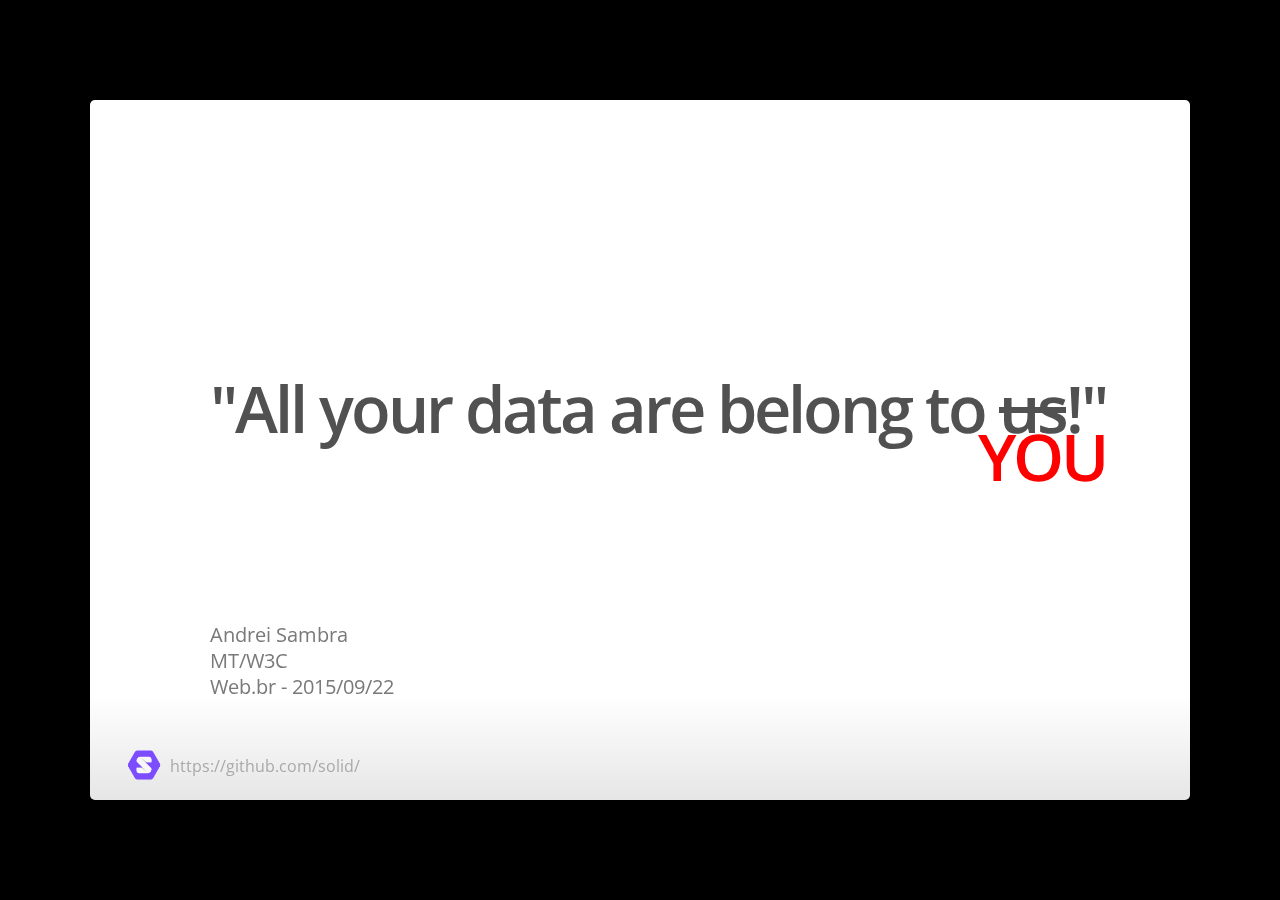
<file: index.html>
<!DOCTYPE html>
<html>
<head>
  <title></title>
  <meta charset="utf-8">
  <meta http-equiv="X-UA-Compatible" content="chrome=1">
  <meta name="apple-mobile-web-app-capable" content="yes">
  <link rel="stylesheet" media="all" href="theme/css/default.css">
  <link rel="stylesheet" media="only screen and (max-device-width: 480px)" href="theme/css/phone.css">
  <base target="_blank"> <!-- This amazingness opens all links in a new tab. -->
  <script data-main="js/slides" src="js/require-1.0.8.min.js"></script>
  <style>
    .main-title {
      position: relative;
      line-height: 3rem !important;
      top: -150px;
    }
    .subtitle {
      position: relative;
      line-height: 3rem !important;
      top: -100px;
    }
  </style>
</head>
<body style="opacity: 0">

<slides class="layout-widescreen">
  <!--
  <slide class="fill nobackground" style="background-image: url(images/solid_1200x1200.png);background-position: 50% 50%; background-size: 40%; background-repeat: no-repeat">
  </slide> -->

  <slide class="title-slide segue">
    <hgroup class="auto-fadein">
      <h1 data-config-title class="main-title"><!-- populated from slide_config.json --></h1>
      <h2 data-config-subtitle class="subtitle"><!-- populated from slide_config.json --></h2>
      <p data-config-presenter><!-- populated from slide_config.json --></p>
    </hgroup>
  </slide>


  <slide class="segue">
    <hgroup class="auto-fadein">
      <h1 class="dark" style="font-size:65px;padding-bottom:100px">Why?</h1>
    </hgroup>
  </slide>
  <!--
  It doesn't really make sense for me to ask why, we all know why.
  What do we mean by decentralization and why it is so important for us at this time?
  -->

  <slide class="fill nobackground" style="background-image: url(images/centralization.jpg);">
    <hgroup>
      <h2 class="" style="background-color: #fff; width:50%">Centralization is bad</h2>
    </hgroup>
    <footer class="source white">Source: http://lionbridge.com/</footer>
  </slide>
  <!--
  Centralization is a cheap and easy point for regulation, control and surveillance -- your information is increasingly available from “the cloud,” an easy one stop shopping point to get data not just about you, but about everyone. Centralization is also easy - why waste time and money (as a small business) investing in a decentralized product, instead of going with some off-the-shelf tech stack? the end result is that we all lose in the end, and everyone will have to pay the price?
  -->

  <slide class="fill nobackground" style="background-image: url(images/data-silos.png);">
    <footer class="source white">Source: http://theeconomist.com/</footer>
  </slide>
  <!--
  I'm sure many of you are familiar with this picture from the Economist. It was used to describe the walled gardens, or data silos, as other people commonly refer to them.
  Even after all this time, it depicts our current reality with amazing accuracy! Most of you probably see people trying to escape by climbing these walls around common services like FB and LinkedIn. What you may have a hard time noticing is that there are no doors or even ladders in this picture. The data silos make to effort allow people to get out. This practice is called vendor lock-in.
  -->

  <slide class="fill nobackground" style="background-image: url(images/vendor-lockin.jpg);">
    <hgroup>
      <h2 class="white">Vendor lock-in</h2>
    </hgroup>
    <footer class="source white">Source: http://www.idgconnect.com/</footer>
  </slide>
  <!--

  -->

  <slide class="fill nobackground" style="background-image: url(images/big-data.png);">
    <footer class="source ">Source: http://wikimedia.org/</footer>
  </slide>
  <!--
  If you think big data is big, think again. With the IoT products hitting the market over the next few years, we will have to start talking about HUGE data. Everything we do, starting with the objects we touch, the ad panels we glance at, everything will be stored somewhere. Soon enough, software *alone* will decide whether you get a loan, a job, or maybe ultimately make life and death decisions. You may think that this is still early and/or it will never happen to you any time soon. Think again...
  -->

  <slide>
    <article style="">
      <hgroup>
        <h2 class="">Data abuse / google bombing</h2>
      </hgroup>
      <img src="images/google-bomb.gif" style="margin-top:5%">
      <p>"The search engine manipulation effect (SEME) and its possible impact on the outcomes of elections."* -- Robert Epstein and Ronald E. Robertson</p>
      <br>
      <p>
        <ul>
          <li>biased search rankings can shift the voting preferences of undecided voters by 20% or more</li>
          <li>the shift can be much higher in some demographic groups</li>
          <li>such rankings can be masked so that people show no awareness of the manipulation</li>
        </ul>
      </p>
    </article>
    <footer class="source">* published in the <em>Proceedings of the National Academy of Sciences of the United States of America</em>, 2014
    <br>
    Photo: Matt &amp; Jessica Zollmann (CC BY-NC-ND 2.0)
    </footer>
  </slide>
  <!--
  Two years ago, there was a paper published in ... by two people: R.E and R.R., called ... Their experiments showed that a), b), c).
  We're fighting a war today that is far from being conventional. We've seen how public opinion can be easily influenced by abusing search engine results, or social networks. A single tweak in the search algorithm can make or break history. In the United States, half of the presidential elections have been won by margins under 7.6%, and the 2012 election was won by a margin of only 3.9%. That's well within the 20% margin.
  -->

  <slide class="fill nobackground" style="background-image: url(images/regulations.jpg);">
    <footer class="source white">Source:  http://siemens.com/</footer>
  </slide>
  <!--
  Powerful groups will decide who gets privacy and security and who doesn't. The next billion Web users will come from countries that don't have a "bill or rights", so who's going to protect their free speech? The Brazilian gov introduced the "the internet's bill of rights - Marco civil da internet" last year, paving the way to net neutrality; BUT! people have noticed that it lacks a comprehensive data-protection law, and this makes Brazilians’ data vulnerable to prying eyes. It's very important that whenever new regulation is proposed, the process must be transparent, resulting in law that works in the best interest of the people as a whole.
  -->

  <slide class="fill nobackground" style="background-image: url(images/data-ownership.png)">
    <footer class="source">Source: https://brium.me</footer>
  </slide>
  <!--
  Finally, remember that your data is yours, you should own it.
  -->

  <slide class="segue">
    <hgroup class="auto-fadein">
      <h1 class="dark" style="font-size:65px;padding-bottom:100px">What can we do?</h1>
    </hgroup>
  </slide>
  <!--
  So what can we do about it? I think we need to start by breaking down the problem, and fixing one thing at a time.
  -->

  <slide class="segue">
    <hgroup>
      <h1 class="dark" style="font-size:65px;padding-bottom:100px">1. Aim for user-centricity</h1>
    </hgroup>
  </slide>
  <!--
  First, we need to aim for user-centricity. Right now, when a new service is launched, if we want to avoid using google or facebook to use it, then we need to sign up. We type in the same data over and over again. Sometimes we spend years using the same service (think FB), but what if tomorrow it will be gone. What happens to all the data we created there so far? Sure, we might be able to download some of it, but then what? Where else can we use it?
  -->

  <slide class="" style="">
    <hgroup>
      <h2 class=""></h2>
    </hgroup>
    <article style="text-align: center">
      <img src="images/access-new.png">
    </article>
  </slide>
  <!--
  What we're aiming for is a user-centric approach, in which data is stored under our control. And when someone wants access to our data, then we decide who gets to access it and on what grounds, on our terms.
  -->

  <slide class="" style="">
    <hgroup>
      <h2 class=""></h2>
    </hgroup>
    <article style="text-align: center">
      <img src="images/access.png">
    </article>
  </slide>
  <!--
  We may decide to allow them access. We also decied how much access they get. To what data, where, when and how? And this is where things get really interesting...
  -->

  <slide class="" style="">
    <hgroup>
      <h2 class=""></h2>
    </hgroup>
    <article style="text-align: center">
      <img src="images/access-paid.png">
    </article>
  </slide>
  <!--
  A really cool thing we can easily get "for free" now is that we may also decide to charge them for this access.
  -->

  <slide class="segue">
    <hgroup>
      <h1 class="dark" style="font-size:65px;padding-bottom:100px">2. Decouple everything</h1>
    </hgroup>
  </slide>
  <!--
  That sounds resonable enough, right? OK, what's next?
  -->

  <slide>
    <hgroup>
      <h2 class="">Before (now)</h2>
    </hgroup>
    <article style="text-align: center">
      <img src="images/pre-decoupling.png">
    </article>
  </slide>
  <!--
  Today, developers are used to building applications that bundle the front-end, the data and the server together. Everything is located on the same server(s). Sure, APIs help a little, but ultimately the API is very tightly coupled to the application.
  -->

  <slide class="" style="">
    <hgroup>
      <h2 class="">After</h2>
    </hgroup>
    <article style="text-align: center">
      <img src="images/decoupling.png" style="margin-top:10%">
    </article>
  </slide>
  <!--
   We can break down the problem into multiple parts. The first step is to decouple the applications from the data they produce, and then to decouple the data from the actual storage server.
  -->

  <slide>
    <hgroup>
      <h2 class=""></h2>
    </hgroup>
    <article style="text-align: center">
      <img src="images/server.png" style="margin-top:10%">
    </article>
  </slide>

  <slide>
    <hgroup>
      <h2 class=""></h2>
    </hgroup>
    <article style="text-align: center">
      <img src="images/data.png" style="margin-top:10%">
    </article>
  </slide>

  <slide>
    <hgroup>
      <h2 class=""></h2>
    </hgroup>
    <article style="text-align: center">
      <img src="images/applications.png" style="margin-top:10%">
    </article>
  </slide>

  <slide>
    <hgroup>
      <h2 class=""></h2>
    </hgroup>
    <article style="text-align: center">
      <img src="images/applications-more.png" style="margin-top:10%">
    </article>
  </slide>
  <!--
  Same as with the storage servers, users should be allowed to chose the application with which they want to consume and create data. This is not completely unheard of..you're actually doing it already. How many of you use the official Twitter client on Android or iOS? How many use a different client? The data is the same, but the features are sometimes different.
  -->

  <slide class="segue">
    <hgroup>
      <h1 class="dark" style="font-size:65px;padding-bottom:100px">3. Re-decentralized services</h1>
    </hgroup>
  </slide>
  <!--
  Next, we need to design decentralized services.
  -->

  <slide class="segue">
    <hgroup>
      <h1 class="dark" style="font-size:65px;padding-bottom:100px">3. <strike>Re-decentralized</strike> services</h1>
    </hgroup>
  </slide>
  <!--
  But still, just following the definition for decentralization is not enough.
  -->

  <slide class="segue">
    <hgroup>
      <h1 class="dark" style="font-size:65px;padding-bottom:100px">3. Peer-to-Peer services</h1>
    </hgroup>
  </slide>
  <!--
  What we really need is actually something closer to p2p services! Data can reside on any machine, and should be accessible and addressable from anywhere on the Web.
  -->

  <slide class="" style="">
    <hgroup>
      <h2 class=""></h2>
    </hgroup>
    <article style="text-align: center">
      <img src="images/diff-sources.png" style="margin-top: -50px;">
    </article>
  </slide>
  <!--
  You can store data on different servers, in different locations. It could be at home in your basement, on your work server, or even with a cloud provider. The important thing you have to remember is that you should have the freedom to decide where you want to store your data.
  -->

  <slide class="" style="">
    <hgroup>
      <h2 class=""></h2>
    </hgroup>
    <article style="text-align: center">
      <img src="images/secure-data-p2p-1.png">
    </article>
  </slide>
  <!--
  Let me show you how this would work. Say you want to load a Web app from some place (in the cloud). To run the app, you just need to download the js, html and css files.
  -->

  <slide class="" style="">
    <hgroup>
      <h2 class=""></h2>
    </hgroup>
    <article style="text-align: center">
      <img src="images/secure-data-p2p-2.png">
    </article>
  </slide>
  <!--
  Next, you introduce yourself to the app so that the app knows where you data server is. At this point, the app fetches your data from your server, in a p2p way, over a secure TLS connection.
  -->

  <slide class="" style="">
    <hgroup>
      <h2 class=""></h2>
    </hgroup>
    <article style="text-align: center">
      <img src="images/secure-data-p2p.png">
    </article>
  </slide>
  <!--
  And in all this time, the company who made the app has no idea who you are and as well as no access to your data. Sure, it could turn out the app is built so that it sends data back to the mothership. But those app won't last long. Timbl mentioned a type of license called "the benevolent app"...
  -->

  <slide class="segue">
    <hgroup>
      <h1 class="dark" style="font-size:65px;padding-bottom:100px">4. New business models</h1>
    </hgroup>
  </slide>
  <!--
  New bussiness models.
  -->

  <slide>
    <hgroup>
      <h2 class="">Ability to add new features</h2>
    </hgroup>
    <article style="text-align: center">
      <img src="images/feature-branch.png">
    </article>
    <footer class="source">Source: https://www.atlassian.com</footer>
  </slide>
  <!--
  If you're a developer, like me, you know how easy it is to just fork a project on Github and add a new feature. Why don't we use this principle on the Web as well? What if, instead of having a business model that implies locking users into one specific service, companies focus more on the quality of their apps, the UI, UX and features. Imagine would great it would be to live in a world where companies compete based on cool features and UI/UX!
  -->

  <slide class="fill nobackground" style="background-image: url(images/creativity.jpg)">
    <hgroup>
      <h2 class="white">Creativity and innovation</h2>
    </hgroup>
    <footer class="source white">Source: http://innovationpov.com/</footer>
  </slide>
  <!--
  Switching to this new business model would also allow entry level applications to get more momentum. True innovation would be at the base of new apps. Ultimately, everyone wins.
  -->

  <slide class="fill nobackground" style="background-image: url(images/easy-way-hard-way.jpeg)">
    <footer class="source white">Source: http://www.quitsmoking.com/</footer>
  </slide>
  <!--
  Whatever you do, don't take the easy way out. A wise person once said that if you don't take the time to do things right from the beginning, you won't have the time to fix it later.
  -->

  <!-- END -->

  <slide class="thank-you-slide segue nobackground">
    <aside class="gdbar right"><img src="images/solid_logo.png"></aside>
    <article class="vleft auto-fadein">
      <p>&nbsp;</p>
      <h2>&lt;/Presentation&gt;</h2>
      <p>Let's work together!</p>
      <h3><a href="https://github.com/solid/" class="white">https://github.com/solid/</a></h3>
    </article>
    <p class="auto-fadein" data-config-contact>
      <!-- populated from slide_config.json -->
    </p>
  </slide>

  <slide>
    <hgroup>
      <h2>Slides available at:</h2>
    </hgroup>
    <article style="text-align: center">
      <img src="images/presentation-qr.png">
    </article>
    <footer class="source">https://deiu.github.io/semweb-apps-presentation/</footer>
  </slide>

  <slide class="">
    <article style="text-align: center;">
      <img src="images/data_belong_to_you.jpg">
    </article>
    <footer class="source">Source: Sega Mega Drive/Genesis game called Zero Wing</footer>
  </slide>

  <slide class="backdrop"></slide>

</slides>

<!--[if IE]>
  <script src="http://ajax.googleapis.com/ajax/libs/chrome-frame/1/CFInstall.min.js"></script>
  <script>CFInstall.check({mode: 'overlay'});</script>
<![endif]-->
</body>
</html>
</file>
<file: theme/css/phone.css>
slides>slide{-webkit-transition:none !important;-webkit-transition:none !important;-moz-transition:none !important;-o-transition:none !important;transition:none !important}
</file>
<file: theme/css/default.css>
@charset "UTF-8";
/* line 17, ../../../../../../Library/Ruby/Gems/1.8/gems/compass-0.12.2/frameworks/compass/stylesheets/compass/reset/_utilities.scss */
html, body, div, span, applet, object, iframe,
h1, h2, h3, h4, h5, h6, p, blockquote, pre,
a, abbr, acronym, address, big, cite, code,
del, dfn, em, img, ins, kbd, q, s, samp,
small, strike, strong, sub, sup, tt, var,
b, u, i, center,
dl, dt, dd, ol, ul, li,
fieldset, form, label, legend,
table, caption, tbody, tfoot, thead, tr, th, td,
article, aside, canvas, details, embed,
figure, figcaption, footer, header, hgroup,
menu, nav, output, ruby, section, summary,
time, mark, audio, video {
  margin: 0;
  padding: 0;
  border: 0;
  font: inherit;
  font-size: 100%;
  vertical-align: baseline;
}

/* line 22, ../../../../../../Library/Ruby/Gems/1.8/gems/compass-0.12.2/frameworks/compass/stylesheets/compass/reset/_utilities.scss */
html {
  line-height: 1;
}

/* line 24, ../../../../../../Library/Ruby/Gems/1.8/gems/compass-0.12.2/frameworks/compass/stylesheets/compass/reset/_utilities.scss */
ol, ul {
  list-style: none;
}

/* line 26, ../../../../../../Library/Ruby/Gems/1.8/gems/compass-0.12.2/frameworks/compass/stylesheets/compass/reset/_utilities.scss */
table {
  border-collapse: collapse;
  border-spacing: 0;
}

/* line 28, ../../../../../../Library/Ruby/Gems/1.8/gems/compass-0.12.2/frameworks/compass/stylesheets/compass/reset/_utilities.scss */
caption, th, td {
  text-align: left;
  font-weight: normal;
  vertical-align: middle;
}

/* line 30, ../../../../../../Library/Ruby/Gems/1.8/gems/compass-0.12.2/frameworks/compass/stylesheets/compass/reset/_utilities.scss */
q, blockquote {
  quotes: none;
}
/* line 103, ../../../../../../Library/Ruby/Gems/1.8/gems/compass-0.12.2/frameworks/compass/stylesheets/compass/reset/_utilities.scss */
q:before, q:after, blockquote:before, blockquote:after {
  content: "";
  content: none;
}

/* line 32, ../../../../../../Library/Ruby/Gems/1.8/gems/compass-0.12.2/frameworks/compass/stylesheets/compass/reset/_utilities.scss */
a img {
  border: none;
}

/* line 116, ../../../../../../Library/Ruby/Gems/1.8/gems/compass-0.12.2/frameworks/compass/stylesheets/compass/reset/_utilities.scss */
article, aside, details, figcaption, figure, footer, header, hgroup, menu, nav, section, summary {
  display: block;
}

/**
 * Base SlideDeck Styles
 */
/* line 52, ../scss/_base.scss */
html {
  height: 100%;
  overflow: hidden;
}

/* line 57, ../scss/_base.scss */
body {
  margin: 0;
  padding: 0;
  opacity: 0;
  height: 100%;
  min-height: 740px;
  width: 100%;
  overflow: hidden;
  color: #fff;
  -webkit-font-smoothing: antialiased;
  -moz-font-smoothing: antialiased;
  -ms-font-smoothing: antialiased;
  -o-font-smoothing: antialiased;
  -webkit-transition: opacity 800ms ease-in;
  -webkit-transition-delay: 100ms;
  -moz-transition: opacity 800ms ease-in 100ms;
  -o-transition: opacity 800ms ease-in 100ms;
  transition: opacity 800ms ease-in 100ms;
}
/* line 73, ../scss/_base.scss */
body.loaded {
  opacity: 1 !important;
}

/* line 78, ../scss/_base.scss */
input, button {
  vertical-align: middle;
}

/* line 82, ../scss/_base.scss */
slides > slide[hidden] {
  display: none !important;
}

/* line 86, ../scss/_base.scss */
slides {
  width: 100%;
  height: 100%;
  position: absolute;
  left: 0;
  top: 0;
  -webkit-transform: translate3d(0, 0, 0);
  -moz-transform: translate3d(0, 0, 0);
  -ms-transform: translate3d(0, 0, 0);
  -o-transform: translate3d(0, 0, 0);
  transform: translate3d(0, 0, 0);
  -webkit-perspective: 1000;
  -moz-perspective: 1000;
  -ms-perspective: 1000;
  -o-perspective: 1000;
  perspective: 1000;
  -webkit-transform-style: preserve-3d;
  -moz-transform-style: preserve-3d;
  -ms-transform-style: preserve-3d;
  -o-transform-style: preserve-3d;
  transform-style: preserve-3d;
  -webkit-transition: opacity 800ms ease-in;
  -webkit-transition-delay: 100ms;
  -moz-transition: opacity 800ms ease-in 100ms;
  -o-transition: opacity 800ms ease-in 100ms;
  transition: opacity 800ms ease-in 100ms;
}

/* line 98, ../scss/_base.scss */
slides > slide {
  display: block;
  position: absolute;
  overflow: hidden;
  left: 50%;
  top: 50%;
  -webkit-box-sizing: border-box;
  -moz-box-sizing: border-box;
  box-sizing: border-box;
}

/* Slide styles */
/*article.fill iframe {
  position: absolute;
  left: 0;
  top: 0;
  width: 100%;
  height: 100%;

  border: 0;
  margin: 0;

  @include border-radius(10px);

  z-index: -1;
}

slide.fill {
  background-repeat: no-repeat;
  @include background-size(cover);
}

slide.fill img {
  position: absolute;
  left: 0;
  top: 0;
  min-width: 100%;
  min-height: 100%;

  z-index: -1;
}
*/
/**
 * Theme Styles
 */
/* line 22, ../scss/default.scss */
::selection {
  color: white;
  background-color: #ffd14d;
  text-shadow: none;
}

/* line 28, ../scss/default.scss */
::-webkit-scrollbar {
  height: 16px;
  overflow: visible;
  width: 16px;
}

/* line 33, ../scss/default.scss */
::-webkit-scrollbar-thumb {
  background-color: rgba(0, 0, 0, 0.1);
  background-clip: padding-box;
  border: solid transparent;
  min-height: 28px;
  padding: 100px 0 0;
  -webkit-box-shadow: inset 1px 1px 0 rgba(0, 0, 0, 0.1), inset 0 -1px 0 rgba(0, 0, 0, 0.07);
  -moz-box-shadow: inset 1px 1px 0 rgba(0, 0, 0, 0.1), inset 0 -1px 0 rgba(0, 0, 0, 0.07);
  box-shadow: inset 1px 1px 0 rgba(0, 0, 0, 0.1), inset 0 -1px 0 rgba(0, 0, 0, 0.07);
  border-width: 1px 1px 1px 6px;
}

/* line 42, ../scss/default.scss */
::-webkit-scrollbar-thumb:hover {
  background-color: rgba(0, 0, 0, 0.5);
}

/* line 45, ../scss/default.scss */
::-webkit-scrollbar-button {
  height: 0;
  width: 0;
}

/* line 49, ../scss/default.scss */
::-webkit-scrollbar-track {
  background-clip: padding-box;
  border: solid transparent;
  border-width: 0 0 0 4px;
}

/* line 54, ../scss/default.scss */
::-webkit-scrollbar-corner {
  background: transparent;
}

/* line 58, ../scss/default.scss */
body {
  background: black;
}

/* line 62, ../scss/default.scss */
slides > slide {
  display: none;
  font-family: 'Open Sans', Arial, sans-serif;
  font-size: 26px;
  color: #797979;
  width: 900px;
  height: 700px;
  margin-left: -450px;
  margin-top: -350px;
  padding: 40px 60px;
  -webkit-border-radius: 5px;
  -moz-border-radius: 5px;
  -ms-border-radius: 5px;
  -o-border-radius: 5px;
  border-radius: 5px;
  -webkit-transition: all 0.6s ease-in-out;
  -moz-transition: all 0.6s ease-in-out;
  -o-transition: all 0.6s ease-in-out;
  transition: all 0.6s ease-in-out;
}
/* line 83, ../scss/default.scss */
slides > slide.far-past {
  display: none;
}
/* line 90, ../scss/default.scss */
slides > slide.past {
  display: block;
  opacity: 0;
}
/* line 97, ../scss/default.scss */
slides > slide.current {
  display: block;
  opacity: 1;
}
/* line 103, ../scss/default.scss */
slides > slide.current .auto-fadein {
  opacity: 1;
}
/* line 107, ../scss/default.scss */
slides > slide.current .gdbar {
  -webkit-background-size: 100% 100%;
  -moz-background-size: 100% 100%;
  -o-background-size: 100% 100%;
  background-size: 100% 100%;
}
/* line 112, ../scss/default.scss */
slides > slide.next {
  display: block;
  opacity: 0;
  pointer-events: none;
}
/* line 120, ../scss/default.scss */
slides > slide.far-next {
  display: none;
}
/* line 127, ../scss/default.scss */
slides > slide.dark {
  background: #515151 !important;
}
/* line 135, ../scss/default.scss */
slides > slide:not(.nobackground):before {
  font-size: 12pt;
  content: "https://github.com/solid/";
  color: darkgrey;
  position: absolute;
  bottom: 20px;
  left: -50px;
  background: url(../../images/solid_logo.png) no-repeat 30%;
  -webkit-background-size: 40px 40px;
  -moz-background-size: 40px 40px;
  -o-background-size: 40px 40px;
  background-size: 40px 40px;
  padding-left: 130px;
  height: 30px;
  line-height: 2;
}
/* line 147, ../scss/default.scss */
slides > slide:not(.nobackground):after {
  font-size: 12pt;
  content: attr(data-slide-num) "/" attr(data-total-slides);
  position: absolute;
  bottom: 20px;
  right: 60px;
  line-height: 1.9;
}
/* line 158, ../scss/default.scss */
slides > slide.title-slide:after {
  content: '';
  position: absolute;
  bottom: 40px;
  right: 40px;
  width: 100%;
  height: 60px;
}
/* line 170, ../scss/default.scss */
slides > slide.backdrop {
  z-index: -10;
  display: block !important;
  background: -webkit-gradient(linear, 50% 0%, 50% 100%, color-stop(0%, #ffffff), color-stop(85%, #ffffff), color-stop(100%, #e6e6e6));
  background: -webkit-linear-gradient(#ffffff, #ffffff 85%, #e6e6e6);
  background: -moz-linear-gradient(#ffffff, #ffffff 85%, #e6e6e6);
  background: -o-linear-gradient(#ffffff, #ffffff 85%, #e6e6e6);
  background: linear-gradient(#ffffff, #ffffff 85%, #e6e6e6);
  background-color: white;
}
/* line 175, ../scss/default.scss */
slides > slide.backdrop:after, slides > slide.backdrop:before {
  display: none;
}
/* line 180, ../scss/default.scss */
slides > slide > hgroup + article {
  margin-top: 45px;
}
/* line 184, ../scss/default.scss */
slides > slide > hgroup + article.flexbox.vcenter, slides > slide > hgroup + article.flexbox.vleft, slides > slide > hgroup + article.flexbox.vright {
  height: 80%;
}
/* line 189, ../scss/default.scss */
slides > slide > hgroup + article p {
  margin-bottom: 1em;
}
/* line 194, ../scss/default.scss */
slides > slide > article:only-child {
  height: 100%;
}
/* line 197, ../scss/default.scss */
slides > slide > article:only-child > iframe {
  height: 98%;
}

/* line 203, ../scss/default.scss */
slides.layout-faux-widescreen > slide {
  padding: 40px 160px;
}

/* line 212, ../scss/default.scss */
slides.layout-widescreen > slide,
slides.layout-faux-widescreen > slide {
  margin-left: -550px;
  width: 1100px;
}
/* line 217, ../scss/default.scss */
slides.layout-widescreen > slide.far-past,
slides.layout-faux-widescreen > slide.far-past {
  display: block;
  display: none;
  -webkit-transform: translate(-2260px);
  -moz-transform: translate(-2260px);
  -ms-transform: translate(-2260px);
  -o-transform: translate(-2260px);
  transform: translate(-2260px);
  -webkit-transform: translate3d(-2260px, 0, 0);
  -moz-transform: translate3d(-2260px, 0, 0);
  -ms-transform: translate3d(-2260px, 0, 0);
  -o-transform: translate3d(-2260px, 0, 0);
  transform: translate3d(-2260px, 0, 0);
}
/* line 224, ../scss/default.scss */
slides.layout-widescreen > slide.past,
slides.layout-faux-widescreen > slide.past {
  display: block;
  opacity: 0;
}
/* line 231, ../scss/default.scss */
slides.layout-widescreen > slide.current,
slides.layout-faux-widescreen > slide.current {
  display: block;
  opacity: 1;
}
/* line 238, ../scss/default.scss */
slides.layout-widescreen > slide.next,
slides.layout-faux-widescreen > slide.next {
  display: block;
  opacity: 0;
  pointer-events: none;
}
/* line 246, ../scss/default.scss */
slides.layout-widescreen > slide.far-next,
slides.layout-faux-widescreen > slide.far-next {
  display: block;
  display: none;
  -webkit-transform: translate(2260px);
  -moz-transform: translate(2260px);
  -ms-transform: translate(2260px);
  -o-transform: translate(2260px);
  transform: translate(2260px);
  -webkit-transform: translate3d(2260px, 0, 0);
  -moz-transform: translate3d(2260px, 0, 0);
  -ms-transform: translate3d(2260px, 0, 0);
  -o-transform: translate3d(2260px, 0, 0);
  transform: translate3d(2260px, 0, 0);
}
/* line 253, ../scss/default.scss */
slides.layout-widescreen #prev-slide-area,
slides.layout-faux-widescreen #prev-slide-area {
  margin-left: -650px;
}
/* line 257, ../scss/default.scss */
slides.layout-widescreen #next-slide-area,
slides.layout-faux-widescreen #next-slide-area {
  margin-left: 550px;
}

/* line 262, ../scss/default.scss */
b {
  font-weight: 600;
}

/* line 266, ../scss/default.scss */
a {
  color: #2a7cdf;
  text-decoration: none;
  border-bottom: 1px solid rgba(42, 124, 223, 0.5);
}
/* line 271, ../scss/default.scss */
a:hover {
  color: black !important;
}

/* line 276, ../scss/default.scss */
h1, h2, h3 {
  font-weight: 600;
}

/* line 280, ../scss/default.scss */
h2 {
  font-size: 45px;
  line-height: 45px;
  letter-spacing: -2px;
  color: #515151;
}

/* line 287, ../scss/default.scss */
h3 {
  font-size: 30px;
  letter-spacing: -1px;
  line-height: 2;
  font-weight: inherit;
  color: #797979;
}

/* line 295, ../scss/default.scss */
ul {
  margin-left: 1.2em;
  margin-bottom: 1em;
  position: relative;
}
/* line 300, ../scss/default.scss */
ul li {
  margin-bottom: 0.5em;
}
/* line 303, ../scss/default.scss */
ul li ul {
  margin-left: 2em;
  margin-bottom: 0;
}
/* line 307, ../scss/default.scss */
ul li ul li:before {
  content: '-';
  font-weight: 600;
}
/* line 314, ../scss/default.scss */
ul > li:before {
  content: '\00B7';
  margin-left: -1em;
  position: absolute;
  font-weight: 600;
}
/* line 321, ../scss/default.scss */
ul ul {
  margin-top: .5em;
}

/* line 328, ../scss/default.scss */
.highlight-code slide.current pre > * {
  opacity: 0.25;
  -webkit-transition: opacity 0.5s ease-in;
  -moz-transition: opacity 0.5s ease-in;
  -o-transition: opacity 0.5s ease-in;
  transition: opacity 0.5s ease-in;
}
/* line 332, ../scss/default.scss */
.highlight-code slide.current b {
  opacity: 1;
}

/* line 337, ../scss/default.scss */
pre {
  font-family: 'Source Code Pro', 'Courier New', monospace;
  font-size: 20px;
  line-height: 28px;
  padding: 10px 0 10px 60px;
  letter-spacing: -1px;
  margin-bottom: 20px;
  width: 106%;
  background-color: #e6e6e6;
  left: -60px;
  position: relative;
  -webkit-box-sizing: border-box;
  -moz-box-sizing: border-box;
  box-sizing: border-box;
  /*overflow: hidden;*/
}
/* line 351, ../scss/default.scss */
pre[data-lang]:after {
  content: attr(data-lang);
  background-color: darkgrey;
  right: 0;
  top: 0;
  position: absolute;
  font-size: 16pt;
  color: white;
  padding: 2px 25px;
  text-transform: uppercase;
}

/* line 364, ../scss/default.scss */
pre[data-lang="go"] {
  color: #333;
}

/* line 368, ../scss/default.scss */
code {
  font-size: 95%;
  font-family: 'Source Code Pro', 'Courier New', monospace;
  color: black;
}

/* line 374, ../scss/default.scss */
iframe {
  width: 100%;
  height: 530px;
  background: white;
  border: 1px solid #e6e6e6;
  -webkit-box-sizing: border-box;
  -moz-box-sizing: border-box;
  box-sizing: border-box;
}

/* line 382, ../scss/default.scss */
dt {
  font-weight: bold;
}

/* line 386, ../scss/default.scss */
button {
  display: inline-block;
  background: -webkit-gradient(linear, 50% 0%, 50% 100%, color-stop(40%, #f9f9f9), color-stop(70%, #e3e3e3));
  background: -webkit-linear-gradient(#f9f9f9 40%, #e3e3e3 70%);
  background: -moz-linear-gradient(#f9f9f9 40%, #e3e3e3 70%);
  background: -o-linear-gradient(#f9f9f9 40%, #e3e3e3 70%);
  background: linear-gradient(#f9f9f9 40%, #e3e3e3 70%);
  border: 1px solid darkgrey;
  -webkit-border-radius: 3px;
  -moz-border-radius: 3px;
  -ms-border-radius: 3px;
  -o-border-radius: 3px;
  border-radius: 3px;
  padding: 5px 8px;
  outline: none;
  white-space: nowrap;
  -webkit-user-select: none;
  -moz-user-select: none;
  user-select: none;
  cursor: pointer;
  text-shadow: 1px 1px white;
  font-size: 10pt;
}

/* line 400, ../scss/default.scss */
button:not(:disabled):hover {
  border-color: #515151;
}

/* line 404, ../scss/default.scss */
button:not(:disabled):active {
  background: -webkit-gradient(linear, 50% 0%, 50% 100%, color-stop(40%, #e3e3e3), color-stop(70%, #f9f9f9));
  background: -webkit-linear-gradient(#e3e3e3 40%, #f9f9f9 70%);
  background: -moz-linear-gradient(#e3e3e3 40%, #f9f9f9 70%);
  background: -o-linear-gradient(#e3e3e3 40%, #f9f9f9 70%);
  background: linear-gradient(#e3e3e3 40%, #f9f9f9 70%);
}

/* line 408, ../scss/default.scss */
:disabled {
  color: darkgrey;
}

/* line 412, ../scss/default.scss */
.blue {
  color: #4387fd;
}

/* line 415, ../scss/default.scss */
.blue2 {
  color: #3c8ef3;
}

/* line 418, ../scss/default.scss */
.blue3 {
  color: #2a7cdf;
}

/* line 421, ../scss/default.scss */
.yellow {
  color: #ffd14d;
}

/* line 424, ../scss/default.scss */
.yellow2 {
  color: #f9cc46;
}

/* line 427, ../scss/default.scss */
.yellow3 {
  color: #f6c000;
}

/* line 430, ../scss/default.scss */
.green {
  color: #0da861;
}

/* line 433, ../scss/default.scss */
.green2 {
  color: #00a86d;
}

/* line 436, ../scss/default.scss */
.green3 {
  color: #009f5d;
}

/* line 439, ../scss/default.scss */
.red {
  color: #f44a3f;
}

/* line 442, ../scss/default.scss */
.red2 {
  color: #e0543e;
}

/* line 445, ../scss/default.scss */
.red3 {
  color: #d94d3a;
}

/* line 448, ../scss/default.scss */
.gray {
  color: #e6e6e6;
}

/* line 451, ../scss/default.scss */
.gray2 {
  color: darkgrey;
}

/* line 454, ../scss/default.scss */
.gray3 {
  color: #797979;
}

/* line 457, ../scss/default.scss */
.gray4 {
  color: #515151;
}

/* line 461, ../scss/default.scss */
.white {
  color: white !important;
}

/* line 464, ../scss/default.scss */
.black {
  color: black !important;
}
.dark {
  color: #797979 !important;
}
/* line 468, ../scss/default.scss */
.columns-2 {
  -webkit-column-count: 2;
  -moz-column-count: 2;
  -ms-column-count: 2;
  -o-column-count: 2;
  column-count: 2;
}

/* line 472, ../scss/default.scss */
table {
  width: 100%;
  border-collapse: -moz-initial;
  border-collapse: initial;
  border-spacing: 2px;
  border-bottom: 1px solid #797979;
}
/* line 479, ../scss/default.scss */
table tr > td:first-child, table th {
  font-weight: 600;
  color: #515151;
}
/* line 484, ../scss/default.scss */
table tr:nth-child(odd) {
  background-color: #e6e6e6;
}
/* line 488, ../scss/default.scss */
table th {
  color: white;
  font-size: 18px;
  background: -webkit-gradient(linear, 50% 0%, 50% 100%, color-stop(40%, #4387fd), color-stop(80%, #2a7cdf)) no-repeat;
  background: -webkit-linear-gradient(top, #4387fd 40%, #2a7cdf 80%) no-repeat;
  background: -moz-linear-gradient(top, #4387fd 40%, #2a7cdf 80%) no-repeat;
  background: -o-linear-gradient(top, #4387fd 40%, #2a7cdf 80%) no-repeat;
  background: linear-gradient(top, #4387fd 40%, #2a7cdf 80%) no-repeat;
}
/* line 494, ../scss/default.scss */
table td, table th {
  font-size: 18px;
  padding: 1em 0.5em;
}
/* line 499, ../scss/default.scss */
table td.highlight {
  color: #515151;
  background: -webkit-gradient(linear, 50% 0%, 50% 100%, color-stop(40%, #ffd14d), color-stop(80%, #f6c000)) no-repeat;
  background: -webkit-linear-gradient(top, #ffd14d 40%, #f6c000 80%) no-repeat;
  background: -moz-linear-gradient(top, #ffd14d 40%, #f6c000 80%) no-repeat;
  background: -o-linear-gradient(top, #ffd14d 40%, #f6c000 80%) no-repeat;
  background: linear-gradient(top, #ffd14d 40%, #f6c000 80%) no-repeat;
}
/* line 504, ../scss/default.scss */
table.rows {
  border-bottom: none;
  border-right: 1px solid #797979;
}

/* line 510, ../scss/default.scss */
q {
  font-size: 45px;
  line-height: 72px;
}
/* line 514, ../scss/default.scss */
q:before {
  content: '“';
  position: absolute;
  margin-left: -0.5em;
}
/* line 519, ../scss/default.scss */
q:after {
  content: '”';
  position: absolute;
  margin-left: 0.1em;
}

/* line 526, ../scss/default.scss */
slide.fill {
   background-position: 50% 50%;
  background-repeat: no-repeat;
  -webkit-border-radius: 5px;
  -moz-border-radius: 5px;
  -ms-border-radius: 5px;
  -o-border-radius: 5px;
  border-radius: 5px;
  -webkit-background-size: cover;
  -moz-background-size: cover;
  -o-background-size: cover;
  background-size: cover;
}

/* Size variants */
/* line 535, ../scss/default.scss */
article.smaller p, article.smaller ul {
  font-size: 20px;
  line-height: 24px;
  letter-spacing: 0;
}
/* line 541, ../scss/default.scss */
article.smaller table td, article.smaller table th {
  font-size: 14px;
}
/* line 545, ../scss/default.scss */
article.smaller pre {
  font-size: 15px;
  line-height: 20px;
  letter-spacing: 0;
}
/* line 550, ../scss/default.scss */
article.smaller q {
  font-size: 40px;
  line-height: 48px;
}
/* line 554, ../scss/default.scss */
article.smaller q:before, article.smaller q:after {
  font-size: 60px;
}

/* Builds */
/* line 563, ../scss/default.scss */
.build > * {
  -webkit-transition: opacity 0.5s ease-in-out;
  -webkit-transition-delay: 0.2s;
  -moz-transition: opacity 0.5s ease-in-out 0.2s;
  -o-transition: opacity 0.5s ease-in-out 0.2s;
  transition: opacity 0.5s ease-in-out 0.2s;
}
/* line 567, ../scss/default.scss */
.build .to-build {
  opacity: 0;
}
/* line 571, ../scss/default.scss */
.build .build-fade {
  opacity: 0.3;
}
/* line 574, ../scss/default.scss */
.build .build-fade:hover {
  opacity: 1.0;
}

/* line 581, ../scss/default.scss */
.popup .next .build .to-build {
  opacity: 1;
}
/* line 585, ../scss/default.scss */
.popup .next .build .build-fade {
  opacity: 1;
}

/* Pretty print */
/* line 593, ../scss/default.scss */
.prettyprint .str,
.prettyprint .atv {
  /* a markup attribute value */
  color: #009f5d;
}

/* line 597, ../scss/default.scss */
.prettyprint .kwd,
.prettyprint .tag {
  /* a markup tag name */
  color: #0066cc;
}

/* line 600, ../scss/default.scss */
.prettyprint .com {
  /* a comment */
  color: #797979;
  font-style: italic;
}

/* line 604, ../scss/default.scss */
.prettyprint .lit {
  /* a literal value */
  color: #7f0000;
}

/* line 609, ../scss/default.scss */
.prettyprint .pun,
.prettyprint .opn,
.prettyprint .clo {
  color: #515151;
}

/* line 615, ../scss/default.scss */
.prettyprint .typ,
.prettyprint .atn,
.prettyprint .dec,
.prettyprint .var {
  /* a declaration; a variable name */
  color: #d94d3a;
}

/* line 618, ../scss/default.scss */
.prettyprint .pln {
  color: #515151;
}

/* line 622, ../scss/default.scss */
.note {
  position: absolute;
  z-index: 100;
  width: 100%;
  height: 100%;
  top: 0;
  left: 0;
  padding: 1em;
  background: rgba(0, 0, 0, 0.3);
  opacity: 0;
  pointer-events: none;
  display: -webkit-box !important;
  display: -moz-box !important;
  display: -ms-box !important;
  display: -o-box !important;
  display: box !important;
  -webkit-box-orient: vertical;
  -moz-box-orient: vertical;
  -ms-box-orient: vertical;
  box-orient: vertical;
  -webkit-box-align: center;
  -moz-box-align: center;
  -ms-box-align: center;
  box-align: center;
  -webkit-box-pack: center;
  -moz-box-pack: center;
  -ms-box-pack: center;
  box-pack: center;
  -webkit-border-radius: 5px;
  -moz-border-radius: 5px;
  -ms-border-radius: 5px;
  -o-border-radius: 5px;
  border-radius: 5px;
  -webkit-box-sizing: border-box;
  -moz-box-sizing: border-box;
  box-sizing: border-box;
  -webkit-transform: translateY(350px);
  -moz-transform: translateY(350px);
  -ms-transform: translateY(350px);
  -o-transform: translateY(350px);
  transform: translateY(350px);
  -webkit-transition: all 0.4s ease-in-out;
  -moz-transition: all 0.4s ease-in-out;
  -o-transition: all 0.4s ease-in-out;
  transition: all 0.4s ease-in-out;
}
/* line 640, ../scss/default.scss */
.note > section {
  background: #fff;
  -webkit-border-radius: 5px;
  -moz-border-radius: 5px;
  -ms-border-radius: 5px;
  -o-border-radius: 5px;
  border-radius: 5px;
  -webkit-box-shadow: 0 0 10px #797979;
  -moz-box-shadow: 0 0 10px #797979;
  box-shadow: 0 0 10px #797979;
  width: 60%;
  padding: 2em;
}

/* line 657, ../scss/default.scss */
.with-notes.popup slides.layout-widescreen slide.next,
.with-notes.popup slides.layout-faux-widescreen slide.next {
  -webkit-transform: translate3d(690px, 80px, 0) scale(0.35);
  -moz-transform: translate3d(690px, 80px, 0) scale(0.35);
  -ms-transform: translate3d(690px, 80px, 0) scale(0.35);
  -o-transform: translate3d(690px, 80px, 0) scale(0.35);
  transform: translate3d(690px, 80px, 0) scale(0.35);
}
/* line 660, ../scss/default.scss */
.with-notes.popup slides.layout-widescreen slide .note,
.with-notes.popup slides.layout-faux-widescreen slide .note {
  -webkit-transform: translate3d(300px, 800px, 0) scale(1.5);
  -moz-transform: translate3d(300px, 800px, 0) scale(1.5);
  -ms-transform: translate3d(300px, 800px, 0) scale(1.5);
  -o-transform: translate3d(300px, 800px, 0) scale(1.5);
  transform: translate3d(300px, 800px, 0) scale(1.5);
}
/* line 666, ../scss/default.scss */
.with-notes.popup slide {
  overflow: visible;
  background: white;
  -webkit-transition: none;
  -moz-transition: none;
  -o-transition: none;
  transition: none;
  pointer-events: none;
  -webkit-transform-origin: 0 0;
  -moz-transform-origin: 0 0;
  -ms-transform-origin: 0 0;
  -o-transform-origin: 0 0;
  transform-origin: 0 0;
}
/* line 673, ../scss/default.scss */
.with-notes.popup slide:not(.backdrop) {
  -webkit-transform: scale(0.6) translate3d(0.5em, 0.5em, 0);
  -moz-transform: scale(0.6) translate3d(0.5em, 0.5em, 0);
  -ms-transform: scale(0.6) translate3d(0.5em, 0.5em, 0);
  -o-transform: scale(0.6) translate3d(0.5em, 0.5em, 0);
  transform: scale(0.6) translate3d(0.5em, 0.5em, 0);
  -webkit-box-shadow: 0 0 10px #797979;
  -moz-box-shadow: 0 0 10px #797979;
  box-shadow: 0 0 10px #797979;
}
/* line 678, ../scss/default.scss */
.with-notes.popup slide.backdrop {
  background-image: -webkit-gradient(radial, 50% 50%, 0, 50% 50%, 600, color-stop(0%, #b1dfff), color-stop(100%, #4387fd));
  background-image: -webkit-radial-gradient(50% 50%, #b1dfff 0%, #4387fd 600px);
  background-image: -moz-radial-gradient(50% 50%, #b1dfff 0%, #4387fd 600px);
  background-image: -o-radial-gradient(50% 50%, #b1dfff 0%, #4387fd 600px);
  background-image: radial-gradient(50% 50%, #b1dfff 0%, #4387fd 600px);
}
/* line 684, ../scss/default.scss */
.with-notes.popup slide.next {
  -webkit-transform: translate3d(570px, 80px, 0) scale(0.35);
  -moz-transform: translate3d(570px, 80px, 0) scale(0.35);
  -ms-transform: translate3d(570px, 80px, 0) scale(0.35);
  -o-transform: translate3d(570px, 80px, 0) scale(0.35);
  transform: translate3d(570px, 80px, 0) scale(0.35);
  opacity: 1 !important;
}
/* line 688, ../scss/default.scss */
.with-notes.popup slide.next .note {
  display: none !important;
}
/* line 694, ../scss/default.scss */
.with-notes.popup .note {
  width: 109%;
  height: 260px;
  background: #e6e6e6;
  padding: 0;
  -webkit-box-shadow: 0 0 10px #797979;
  -moz-box-shadow: 0 0 10px #797979;
  box-shadow: 0 0 10px #797979;
  -webkit-transform: translate3d(250px, 800px, 0) scale(1.5);
  -moz-transform: translate3d(250px, 800px, 0) scale(1.5);
  -ms-transform: translate3d(250px, 800px, 0) scale(1.5);
  -o-transform: translate3d(250px, 800px, 0) scale(1.5);
  transform: translate3d(250px, 800px, 0) scale(1.5);
  -webkit-transition: opacity 400ms ease-in-out;
  -moz-transition: opacity 400ms ease-in-out;
  -o-transition: opacity 400ms ease-in-out;
  transition: opacity 400ms ease-in-out;
}
/* line 705, ../scss/default.scss */
.with-notes.popup .note > section {
  background: #fff;
  -webkit-border-radius: 5px;
  -moz-border-radius: 5px;
  -ms-border-radius: 5px;
  -o-border-radius: 5px;
  border-radius: 5px;
  height: 100%;
  width: 100%;
  -webkit-box-sizing: border-box;
  -moz-box-sizing: border-box;
  box-sizing: border-box;
  -webkit-box-shadow: none;
  -moz-box-shadow: none;
  box-shadow: none;
  overflow: auto;
  padding: 1em;
}
/* line 718, ../scss/default.scss */
.with-notes .note {
  opacity: 1;
  -webkit-transform: translateY(0);
  -moz-transform: translateY(0);
  -ms-transform: translateY(0);
  -o-transform: translateY(0);
  transform: translateY(0);
  pointer-events: auto;
}

/* line 725, ../scss/default.scss */
.source {
  font-size: 14px;
  color: darkgrey;
  position: absolute;
  bottom: 70px;
  left: 60px;
}

/* line 733, ../scss/default.scss */
.centered {
  text-align: center;
}

/* line 737, ../scss/default.scss */
.reflect {
  -webkit-box-reflect: below 3px -webkit-linear-gradient(rgba(255, 255, 255, 0) 85%, white 150%);
  -moz-box-reflect: below 3px -moz-linear-gradient(rgba(255, 255, 255, 0) 85%, white 150%);
  -o-box-reflect: below 3px -o-linear-gradient(rgba(255, 255, 255, 0) 85%, white 150%);
  -ms-box-reflect: below 3px -ms-linear-gradient(rgba(255, 255, 255, 0) 85%, white 150%);
  box-reflect: below 3px linear-gradient(rgba(255, 255, 255, 0) 85%, #ffffff 150%);
}

/* line 745, ../scss/default.scss */
.flexbox {
  display: -webkit-box !important;
  display: -moz-box !important;
  display: -ms-box !important;
  display: -o-box !important;
  display: box !important;
}

/* line 749, ../scss/default.scss */
.flexbox.vcenter {
  -webkit-box-orient: vertical;
  -moz-box-orient: vertical;
  -ms-box-orient: vertical;
  box-orient: vertical;
  -webkit-box-align: center;
  -moz-box-align: center;
  -ms-box-align: center;
  box-align: center;
  -webkit-box-pack: center;
  -moz-box-pack: center;
  -ms-box-pack: center;
  box-pack: center;
  height: 100%;
  width: 100%;
}

/* line 755, ../scss/default.scss */
.flexbox.vleft {
  -webkit-box-orient: vertical;
  -moz-box-orient: vertical;
  -ms-box-orient: vertical;
  box-orient: vertical;
  -webkit-box-align: left;
  -moz-box-align: left;
  -ms-box-align: left;
  box-align: left;
  -webkit-box-pack: center;
  -moz-box-pack: center;
  -ms-box-pack: center;
  box-pack: center;
  height: 100%;
  width: 100%;
}

/* line 761, ../scss/default.scss */
.flexbox.vright {
  -webkit-box-orient: vertical;
  -moz-box-orient: vertical;
  -ms-box-orient: vertical;
  box-orient: vertical;
  -webkit-box-align: end;
  -moz-box-align: end;
  -ms-box-align: end;
  box-align: end;
  -webkit-box-pack: center;
  -moz-box-pack: center;
  -ms-box-pack: center;
  box-pack: center;
  height: 100%;
  width: 100%;
}

/* line 767, ../scss/default.scss */
.auto-fadein {
  -webkit-transition: opacity 0.6s ease-in;
  -webkit-transition-delay: 1s;
  -moz-transition: opacity 0.6s ease-in 1s;
  -o-transition: opacity 0.6s ease-in 1s;
  transition: opacity 0.6s ease-in 1s;
  opacity: 0;
}

/* Clickable/tappable areas */
/* line 773, ../scss/default.scss */
.slide-area {
  z-index: 1000;
  position: absolute;
  left: 0;
  top: 0;
  width: 100px;
  height: 700px;
  left: 50%;
  top: 50%;
  cursor: pointer;
  margin-top: -350px;
}

/* line 790, ../scss/default.scss */
#prev-slide-area {
  margin-left: -550px;
}

/* line 795, ../scss/default.scss */
#next-slide-area {
  margin-left: 450px;
}

/* ===== SLIDE CONTENT ===== */
/* line 803, ../scss/default.scss */
.logoslide img {
  width: 383px;
  height: 92px;
}

/* line 809, ../scss/default.scss */
.segue {
  padding: 60px 120px;
}
/* line 812, ../scss/default.scss */
.segue h2 {
  color: #e6e6e6;
  font-size: 60px;
}
/* line 816, ../scss/default.scss */
.segue h3 {
  color: #e6e6e6;
  line-height: 2.8;
}
/* line 820, ../scss/default.scss */
.segue hgroup {
  position: absolute;
  bottom: 225px;
}

/* line 826, ../scss/default.scss */
.thank-you-slide {
  background: #4387fd !important;
  color: white;
}
/* line 830, ../scss/default.scss */
.thank-you-slide h2 {
  font-size: 60px;
  color: inherit;
}
/* line 835, ../scss/default.scss */
.thank-you-slide article > p {
  margin-top: 2em;
  font-size: 20pt;
}
/* line 840, ../scss/default.scss */
.thank-you-slide > p {
  position: absolute;
  bottom: 80px;
  font-size: 24pt;
  line-height: 1.3;
}

/* line 848, ../scss/default.scss */
aside.gdbar {
  height: 97px;
  width: 115px;
  position: absolute;
  left: -1px;
  top: 125px;
  -webkit-border-radius: 0 10px 10px 0;
  -moz-border-radius: 0 10px 10px 0;
  -ms-border-radius: 0 10px 10px 0;
  -o-border-radius: 0 10px 10px 0;
  border-radius: 0 10px 10px 0;
  background: -webkit-gradient(linear, 0% 50%, 100% 50%, color-stop(0%, #e6e6e6), color-stop(100%, #e6e6e6)) no-repeat;
  background: -webkit-linear-gradient(left, #e6e6e6, #e6e6e6) no-repeat;
  background: -moz-linear-gradient(left, #e6e6e6, #e6e6e6) no-repeat;
  background: -o-linear-gradient(left, #e6e6e6, #e6e6e6) no-repeat;
  background: linear-gradient(left, #e6e6e6, #e6e6e6) no-repeat;
  -webkit-background-size: 0% 100%;
  -moz-background-size: 0% 100%;
  -o-background-size: 0% 100%;
  background-size: 0% 100%;
  -webkit-transition: all 0.5s ease-out;
  -webkit-transition-delay: 0.5s;
  -moz-transition: all 0.5s ease-out 0.5s;
  -o-transition: all 0.5s ease-out 0.5s;
  transition: all 0.5s ease-out 0.5s;
  /* Better to transition only on background-size, but not sure how to do that with the mixin. */
}
/* line 859, ../scss/default.scss */
aside.gdbar.right {
  right: 0;
  left: -moz-initial;
  left: initial;

  /* 96 is height of gray icon bar */
  -webkit-transform: rotateZ(180deg);
  -moz-transform: rotateZ(180deg);
  -ms-transform: rotateZ(180deg);
  -o-transform: rotateZ(180deg);
  transform: rotateZ(180deg);
}
/* line 866, ../scss/default.scss */
aside.gdbar.right img {
  -webkit-transform: rotateZ(180deg);
  -moz-transform: rotateZ(180deg);
  -ms-transform: rotateZ(180deg);
  -o-transform: rotateZ(180deg);
  transform: rotateZ(180deg);
}
/* line 871, ../scss/default.scss */
aside.gdbar.bottom {
  top: -moz-initial;
  top: initial;
  bottom: 60px;
}
/* line 877, ../scss/default.scss */
aside.gdbar img {
  /*width: 85px;*/
  height: 85px;
  position: absolute;
  right: 0;
  margin: 8px 15px;
}

/* line 888, ../scss/default.scss */
.title-slide hgroup {
  bottom: 100px;
}
/* line 891, ../scss/default.scss */
.title-slide hgroup h1 {
  font-size: 65px;
  line-height: 1.4;
  letter-spacing: -3px;
  color: #515151;
}
/* line 898, ../scss/default.scss */
.title-slide hgroup h2 {
  font-size: 34px;
  color: darkgrey;
  font-weight: inherit;
}
/* line 904, ../scss/default.scss */
.title-slide hgroup p {
  font-size: 20px;
  color: #797979;
  line-height: 1.3;
  margin-top: 2em;
}

/* line 913, ../scss/default.scss */
.quote {
  color: #e6e6e6;
}
/* line 916, ../scss/default.scss */
.quote .author {
  font-size: 24px;
  position: absolute;
  bottom: 80px;
  line-height: 1.4;
}

/* line 925, ../scss/default.scss */
[data-config-contact] a {
  color: white;
  border-bottom: none;
}
/* line 929, ../scss/default.scss */
[data-config-contact] span {
  width: 115px;
  display: inline-block;
}

/* line 938, ../scss/default.scss */
.overview.popup .note {
  display: none !important;
}
/* line 944, ../scss/default.scss */
.overview slides slide {
  display: block;
  cursor: pointer;
  opacity: 0.5;
  pointer-events: auto !important;
  background: -webkit-gradient(linear, 50% 0%, 50% 100%, color-stop(0%, #ffffff), color-stop(85%, #ffffff), color-stop(100%, #e6e6e6));
  background: -webkit-linear-gradient(#ffffff, #ffffff 85%, #e6e6e6);
  background: -moz-linear-gradient(#ffffff, #ffffff 85%, #e6e6e6);
  background: -o-linear-gradient(#ffffff, #ffffff 85%, #e6e6e6);
  background: linear-gradient(#ffffff, #ffffff 85%, #e6e6e6);
  background-color: white;
}
/* line 945, ../scss/default.scss */
.overview slides slide.backdrop {
  display: none !important;
}
/* line 960, ../scss/default.scss */
.overview slides slide.far-past, .overview slides slide.past, .overview slides slide.next, .overview slides slide.far-next, .overview slides slide.far-past {
  opacity: 0.5;
  display: block;
}
/* line 965, ../scss/default.scss */
.overview slides slide.current {
  opacity: 1;
}
/* line 971, ../scss/default.scss */
.overview .slide-area {
  display: none;
}

@media print {
  /* line 978, ../scss/default.scss */
  slides slide {
    display: block !important;
    position: relative;
    background: -webkit-gradient(linear, 50% 0%, 50% 100%, color-stop(0%, #ffffff), color-stop(85%, #ffffff), color-stop(100%, #e6e6e6));
    background: -webkit-linear-gradient(#ffffff, #ffffff 85%, #e6e6e6);
    background: -moz-linear-gradient(#ffffff, #ffffff 85%, #e6e6e6);
    background: -o-linear-gradient(#ffffff, #ffffff 85%, #e6e6e6);
    background: linear-gradient(#ffffff, #ffffff 85%, #e6e6e6);
    background-color: white;
    -webkit-transform: none !important;
    -moz-transform: none !important;
    -ms-transform: none !important;
    -o-transform: none !important;
    transform: none !important;
    width: 100%;
    height: 100%;
    page-break-after: always;
    top: auto !important;
    left: auto !important;
    margin-top: 0 !important;
    margin-left: 0 !important;
    opacity: 1 !important;
    color: #555;
  }
  /* line 998, ../scss/default.scss */
  slides slide.far-past, slides slide.past, slides slide.next, slides slide.far-next, slides slide.far-past, slides slide.current {
    opacity: 1 !important;
    display: block !important;
  }
  /* line 1004, ../scss/default.scss */
  slides slide .build > * {
    -webkit-transition: none;
    -moz-transition: none;
    -o-transition: none;
    transition: none;
  }
  /* line 1009, ../scss/default.scss */
  slides slide .build .to-build,
  slides slide .build .build-fade {
    opacity: 1;
  }
  /* line 1014, ../scss/default.scss */
  slides slide .auto-fadein {
    opacity: 1 !important;
  }
  /* line 1018, ../scss/default.scss */
  slides slide.backdrop {
    display: none !important;
  }
  /* line 1022, ../scss/default.scss */
  slides slide table.rows {
    border-right: 0;
  }
  /* line 1027, ../scss/default.scss */
  slides slide[hidden] {
    display: none !important;
  }

  /* line 1032, ../scss/default.scss */
  .slide-area {
    display: none;
  }

  /* line 1036, ../scss/default.scss */
  .reflect {
    -webkit-box-reflect: none;
    -moz-box-reflect: none;
    -o-box-reflect: none;
    -ms-box-reflect: none;
    box-reflect: none;
  }

  /* line 1044, ../scss/default.scss */
  pre, code {
    font-family: monospace !important;
  }
}
</file>
